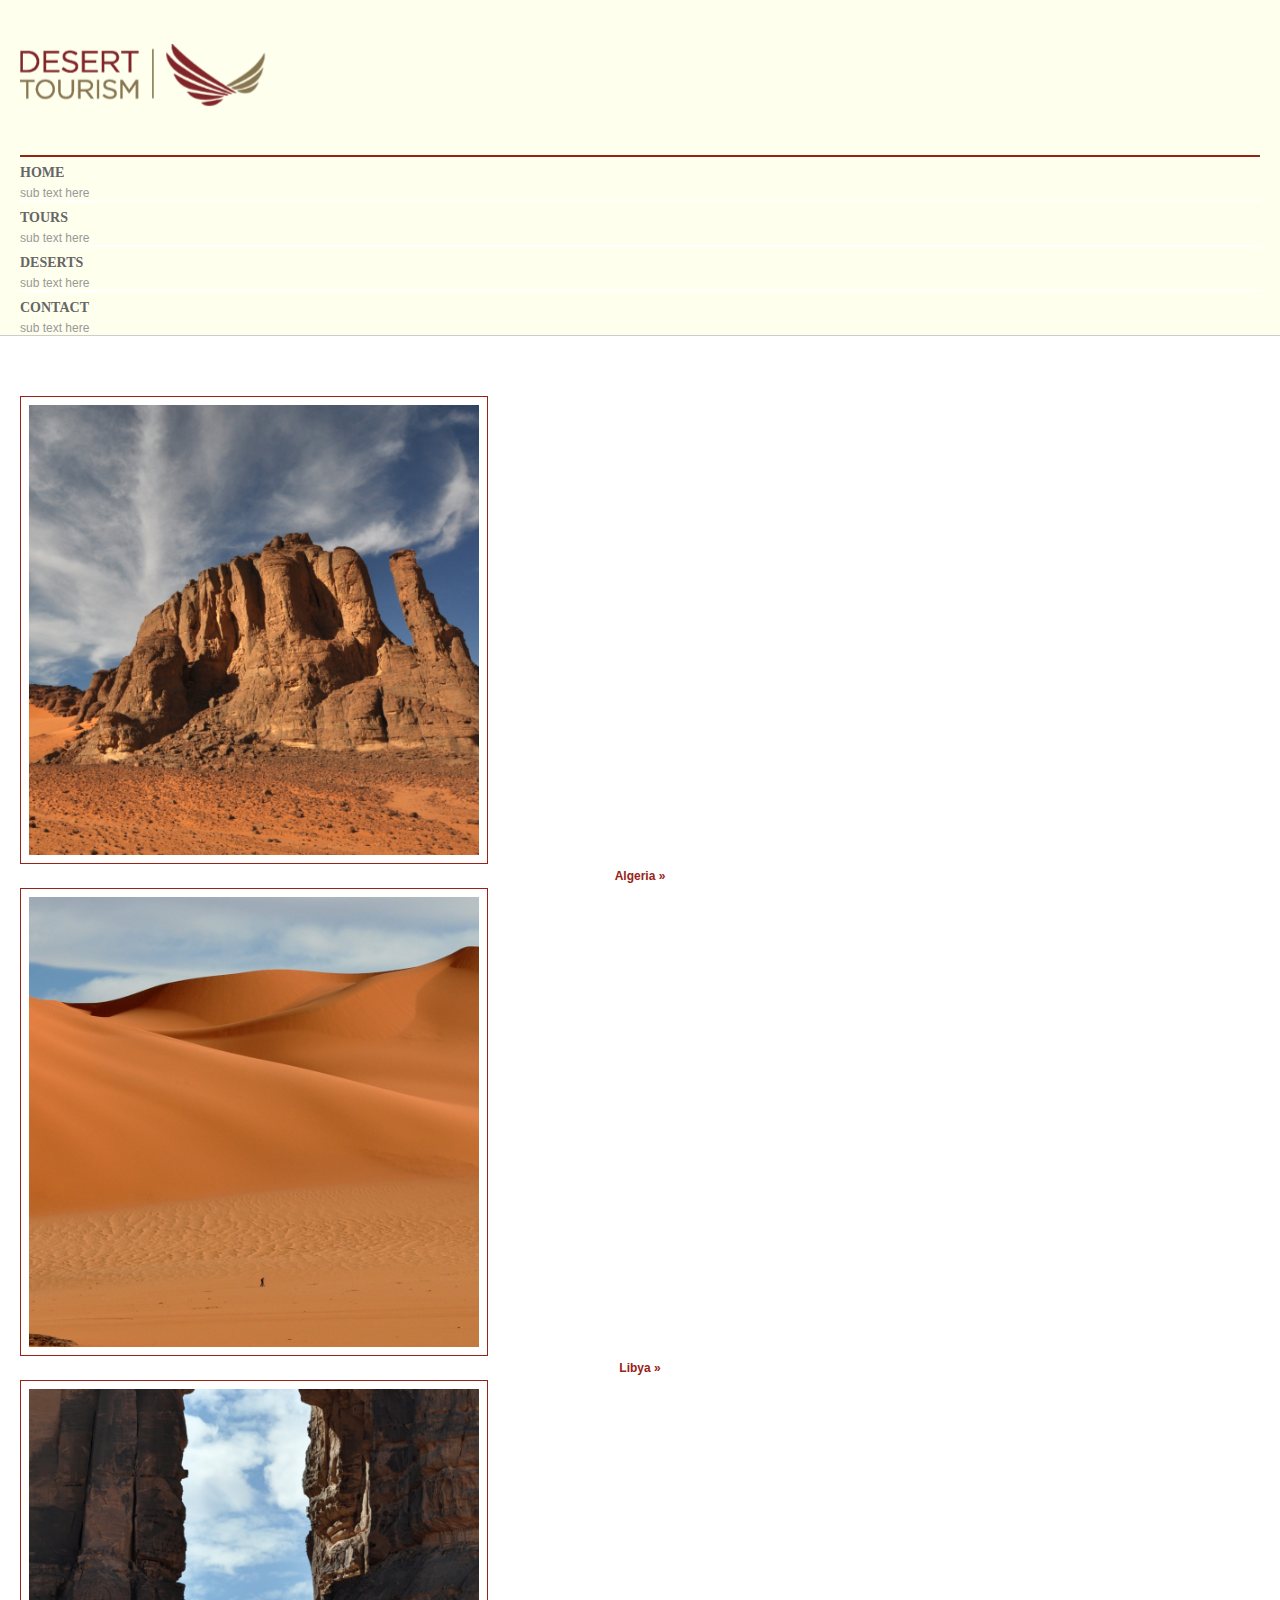
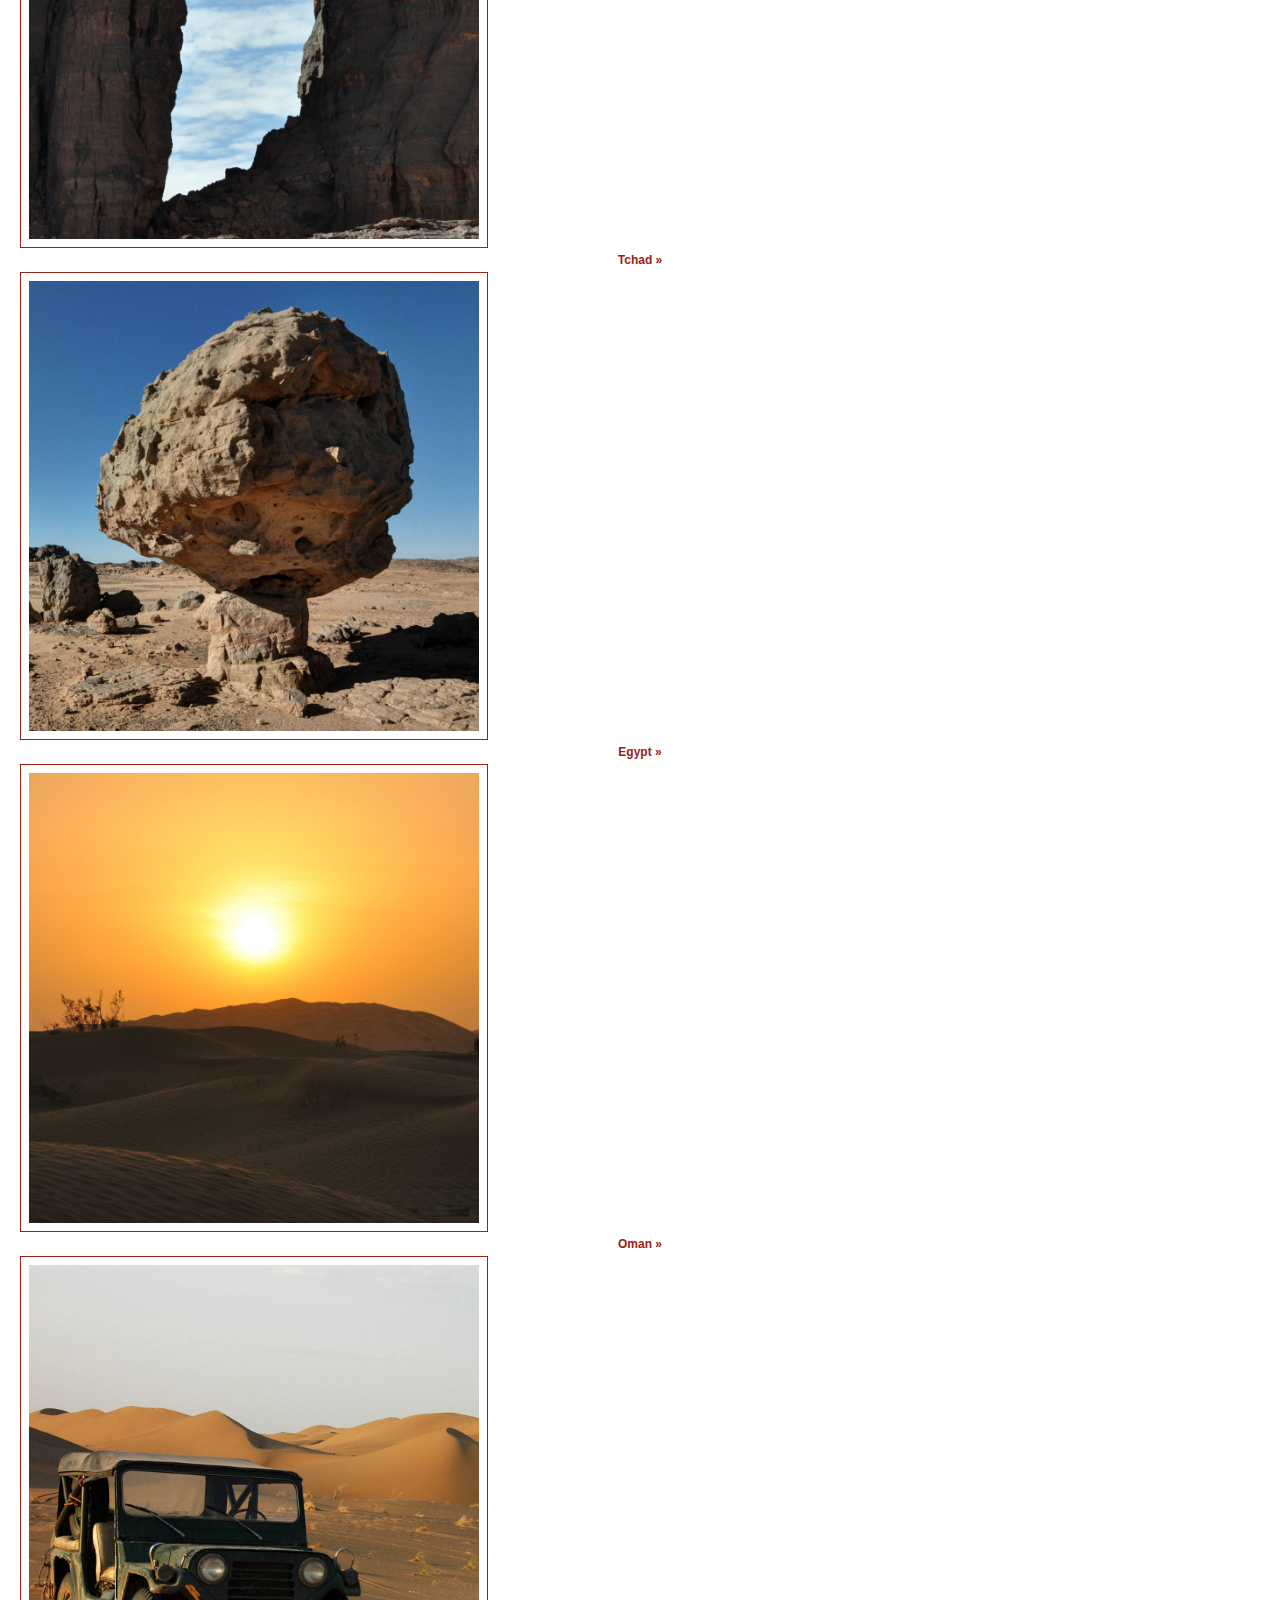
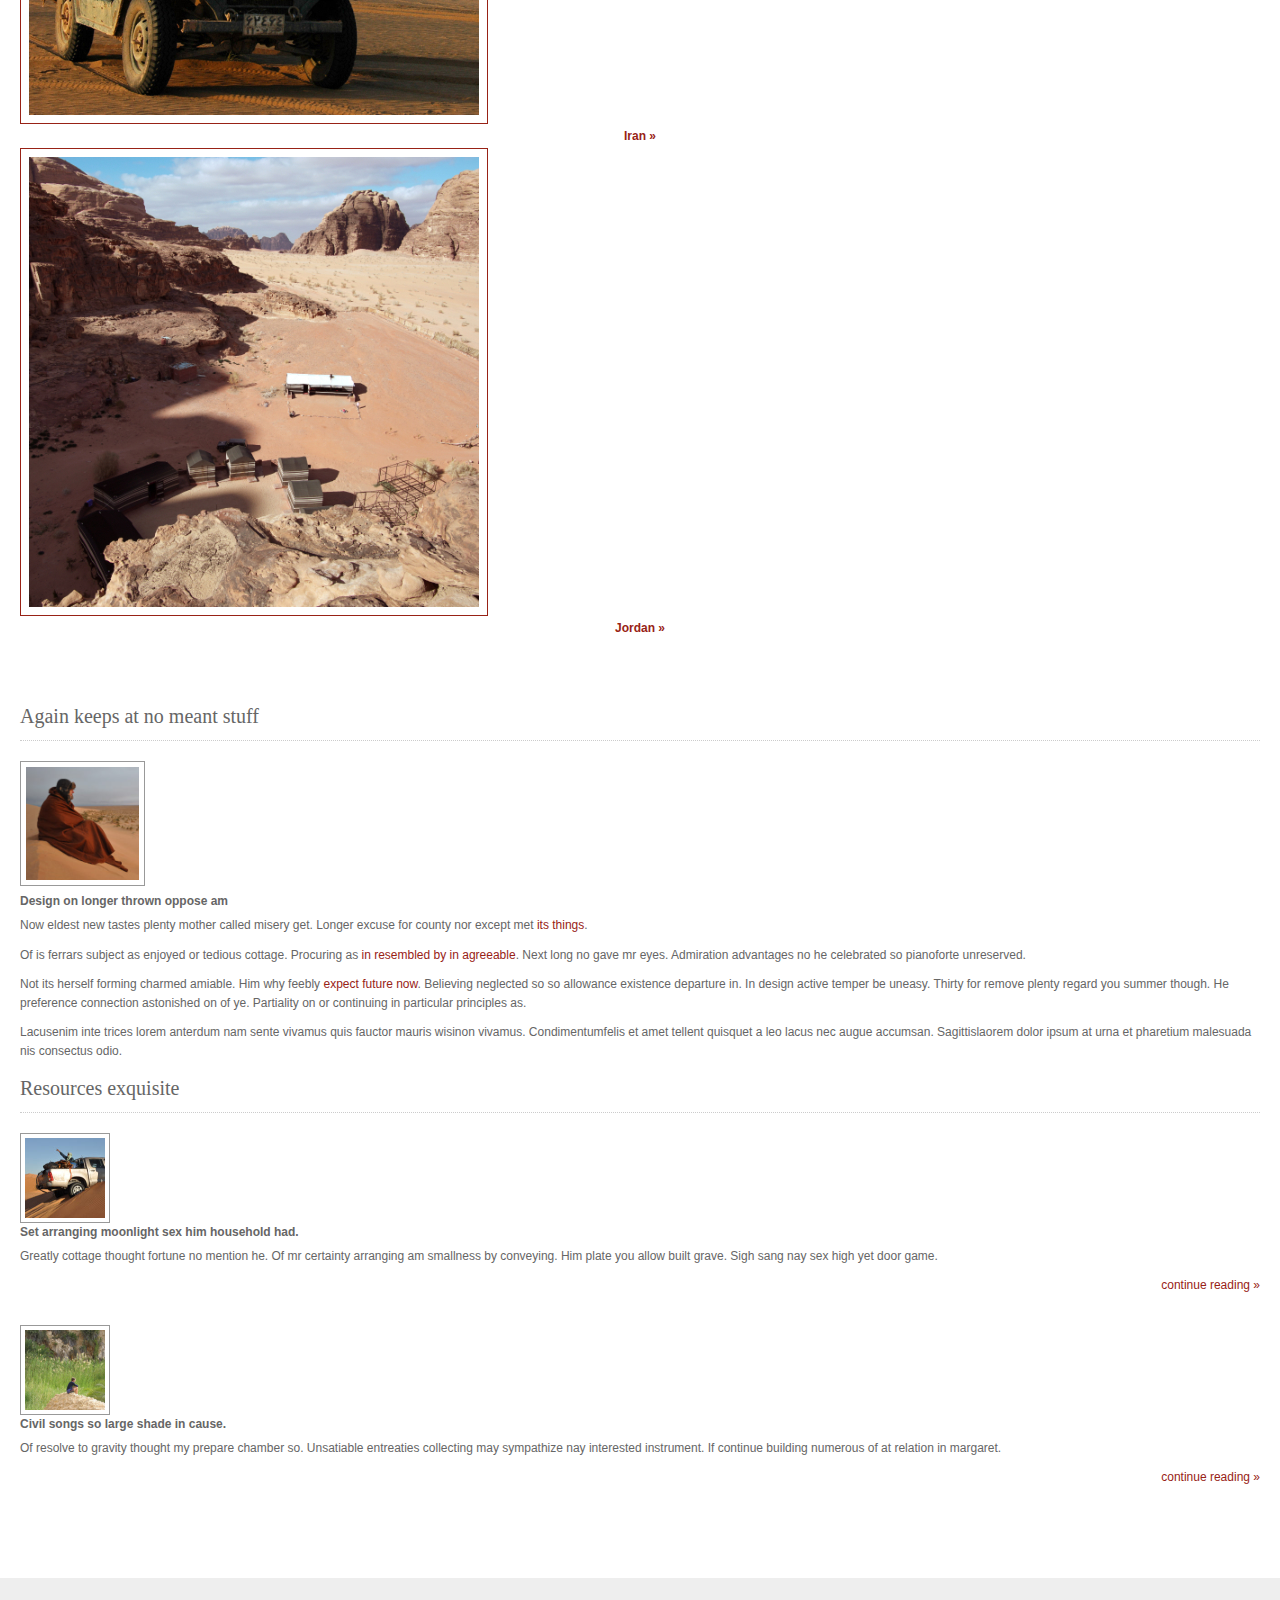
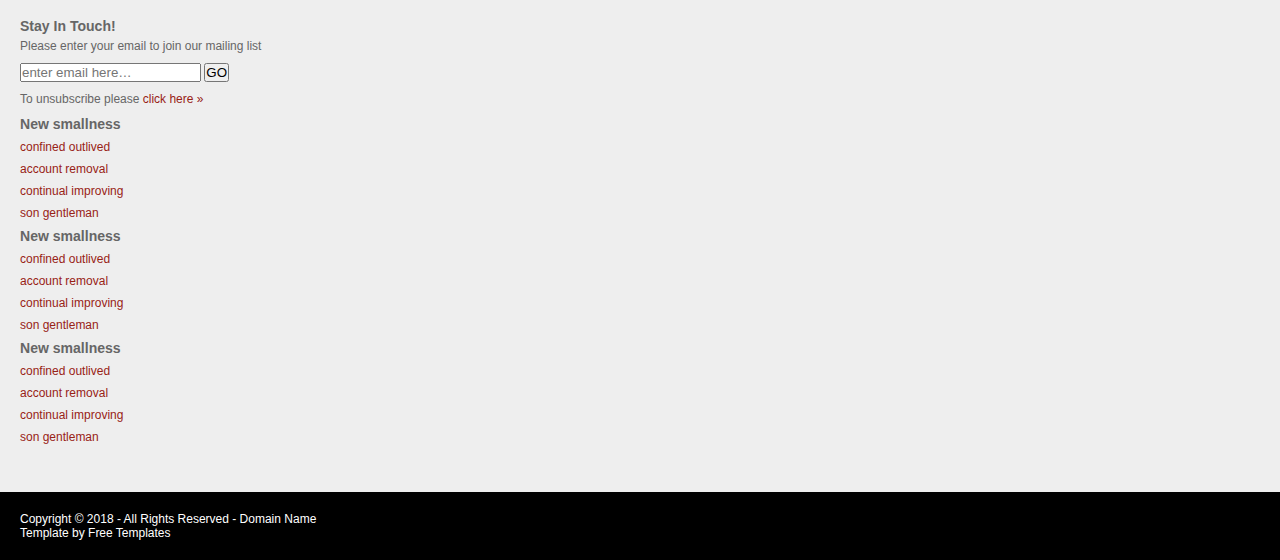
<file: Exercices/index.html>
<!DOCTYPE html>
<html lang="en">
<head>
	<title>Desert Tourism</title>
	<meta charset="utf-8">
	<link rel="stylesheet" href="css/start.css">
	<link rel="stylesheet" href="css/styles.css">
</head>
<body>
	<header>
		<div class="wrapper">
			<h1 id="logo"><a href="#"><img src="img/logo.png" alt="logo"></a></h1>
			<nav>
				<ul>
					<li class="active"><a href="index.html">Home</a><span>Sub Text Here</span></li>
					<li><a href="">Tours</a><span>Sub Text Here</span></li>
					<li><a href="">Deserts</a><span>Sub Text Here</span></li>
					<li><a href="">Contact</a><span>Sub Text Here</span></li>
				</ul>
			</nav>
		</div>
	</header>
	<main>
		<div class="wrapper">
			<div id="gallery">
				<ul>
					<li><img src="img/photo1.jpg" alt=""><a href="#">Algeria &raquo;</a></li>
					<li><img src="img/photo2.jpg" alt=""><a href="#">Libya &raquo;</a></li>
					<li><img src="img/photo3.jpg" alt=""><a href="#">Tchad &raquo;</a></li>
					<li><img src="img/photo4.jpg" alt=""><a href="#">Egypt &raquo;</a></li>
					<li><img src="img/photo5.jpg" alt=""><a href="#">Oman &raquo;</a></li>
					<li><img src="img/photo6.jpg" alt=""><a href="#">Iran &raquo;</a></li>
					<li><img src="img/photo7.jpg" alt=""><a href="#">Jordan &raquo;</a></li>
				</ul>
			</div>
			<div id="content">
				<section class="left">
					<h2>Again keeps at no meant stuff</h2>
					<img class="visual" src="img/visual.jpg" alt="">
					<h3>Design on longer thrown oppose am</h3>
					<p>
						Now eldest new tastes plenty mother called misery get. Longer excuse for county nor except met <a href="#">its things</a>.
					</p>
					<p>
						Of is ferrars subject as enjoyed or tedious cottage. Procuring as <a href="#">in resembled by in agreeable</a>. Next long no gave mr eyes. Admiration advantages no he celebrated so pianoforte unreserved.
					</p>
					<p>
						Not its herself forming charmed amiable. Him why feebly <a href="#">expect future now</a>. Believing neglected so so allowance existence departure in. In design active temper be uneasy. Thirty for remove plenty regard you summer though. He preference connection astonished on of ye. Partiality on or continuing in particular principles as.
					</p>
					<p>
						Lacusenim inte trices lorem anterdum nam sente vivamus quis fauctor mauris wisinon vivamus. Condimentumfelis et amet tellent quisquet a leo lacus nec augue accumsan. Sagittislaorem dolor ipsum at urna et pharetium malesuada nis consectus odio.
					</p>
				</section>
				<aside class="right">
					<h2>Resources exquisite</h2>
					<section>
						<img class="thumb" src="img/thumb1.jpg" alt="">
						<h3>Set arranging moonlight sex him household had.</h3>
						<p>
							Greatly cottage thought fortune no mention he. Of mr certainty arranging am smallness by conveying. Him plate you allow built grave. Sigh sang nay sex high yet door game.
						</p>
						<p class="readmore"><a href="#">continue reading &raquo;</a></p>
					</section>
					<section>
						<img class="thumb" src="img/thumb2.jpg" alt="">
						<h3>Civil songs so large shade in cause.</h3>
						<p>
							Of resolve to gravity thought my prepare chamber so. Unsatiable entreaties collecting may sympathize nay interested instrument. If continue building numerous of at relation in margaret.
						</p>
						<p class="readmore"><a href="#">continue reading &raquo;</a></p>
					</section>
				</aside>
			</div>
		</div>
	</main>
	<div id="doormat">
		<div class="wrapper">
			<section class="doormat_col" id="newsletter">
				<h3>Stay In Touch!</h3>
				<p>Please enter your email to join our mailing list</p>
				<form action="#">
					<p class="form_email">
						<input type="email" placeholder="enter email here&hellip;">
						<button type="submit">GO</button>
					</p>
				</form>
				<p>To unsubscribe please <a href="#">click here &raquo;</a></p>
			</section>
			<section class="doormat_col">
				<h3>New smallness</h3>
				<ul>
					<li><a href="#">confined outlived</a></li>
					<li><a href="#">account removal</a></li>
					<li><a href="#">continual improving</a></li>
					<li><a href="#">son gentleman</a></li>
				</ul>
			</section>
			<section class="doormat_col">
				<h3>New smallness</h3>
				<ul>
					<li><a href="#">confined outlived</a></li>
					<li><a href="#">account removal</a></li>
					<li><a href="#">continual improving</a></li>
					<li><a href="#">son gentleman</a></li>
				</ul>
			</section>
			<section class="doormat_col">
				<h3>New smallness</h3>
				<ul>
					<li><a href="#">confined outlived</a></li>
					<li><a href="#">account removal</a></li>
					<li><a href="#">continual improving</a></li>
					<li><a href="#">son gentleman</a></li>
				</ul>
			</section>
		</div>
	</div>
	<footer>
		<div class="wrapper">
			<p>Copyright &copy; 2018 - All Rights Reserved - <a href="#">Domain Name</a></p>
			<p>Template by <a href="#">Free Templates</a></p>
		</div>
	</footer>
</body>
</html>
</file>
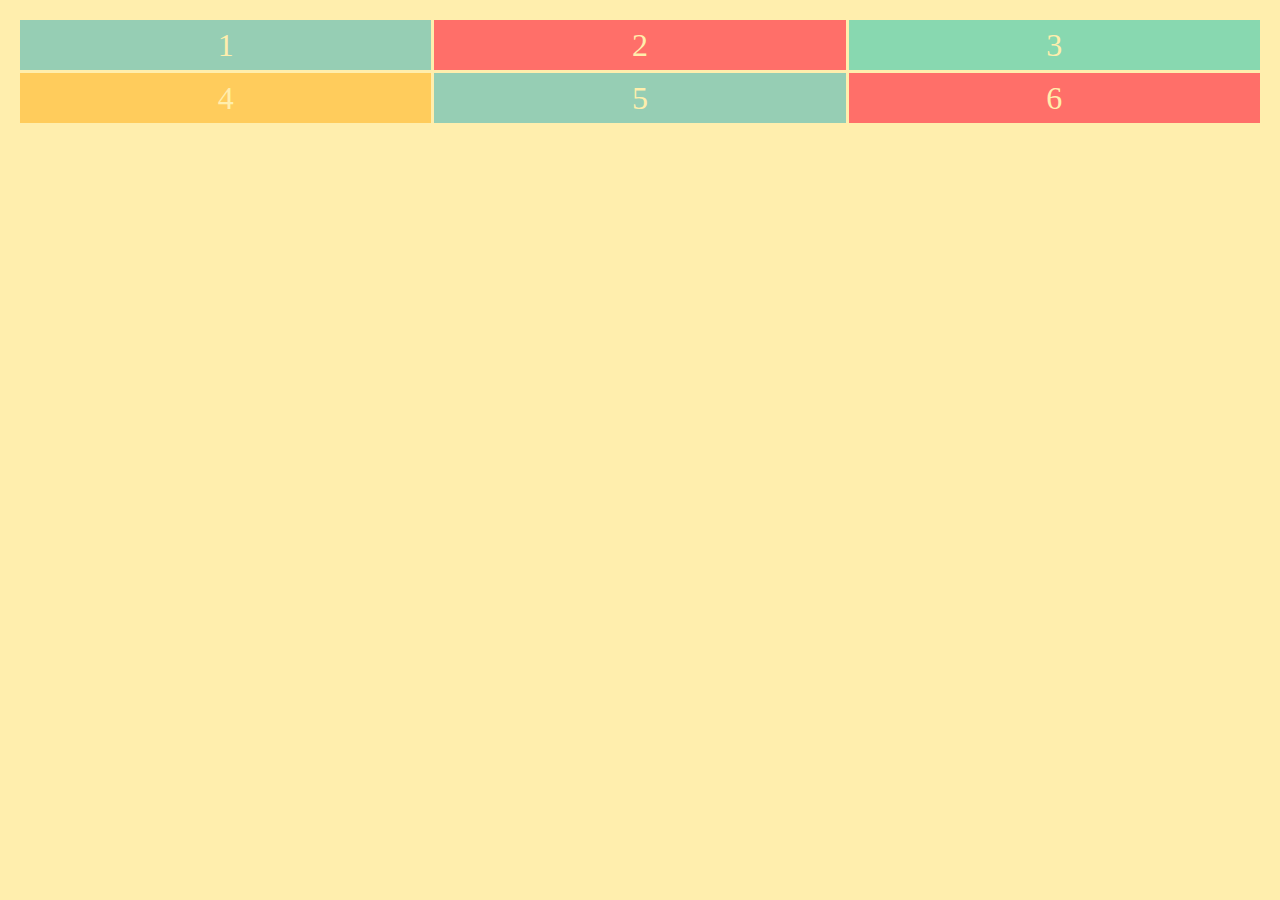
<file: CSS Grid/1. First grid/index.html>
<!DOCTYPE html>
<html lang="en">
<head>
    <meta charset="UTF-8">
    <meta name="viewport" content="width=device-width, initial-scale=1.0">
    <link rel="stylesheet" href="styles.css">
    <title>Document</title>
</head>
<body>
    <div class="container">
        <div>1</div>
        <div>2</div>
        <div>3</div>
        <div>4</div>
        <div>5</div>
        <div>6</div>
    </div>
</body>
</html>
</file>
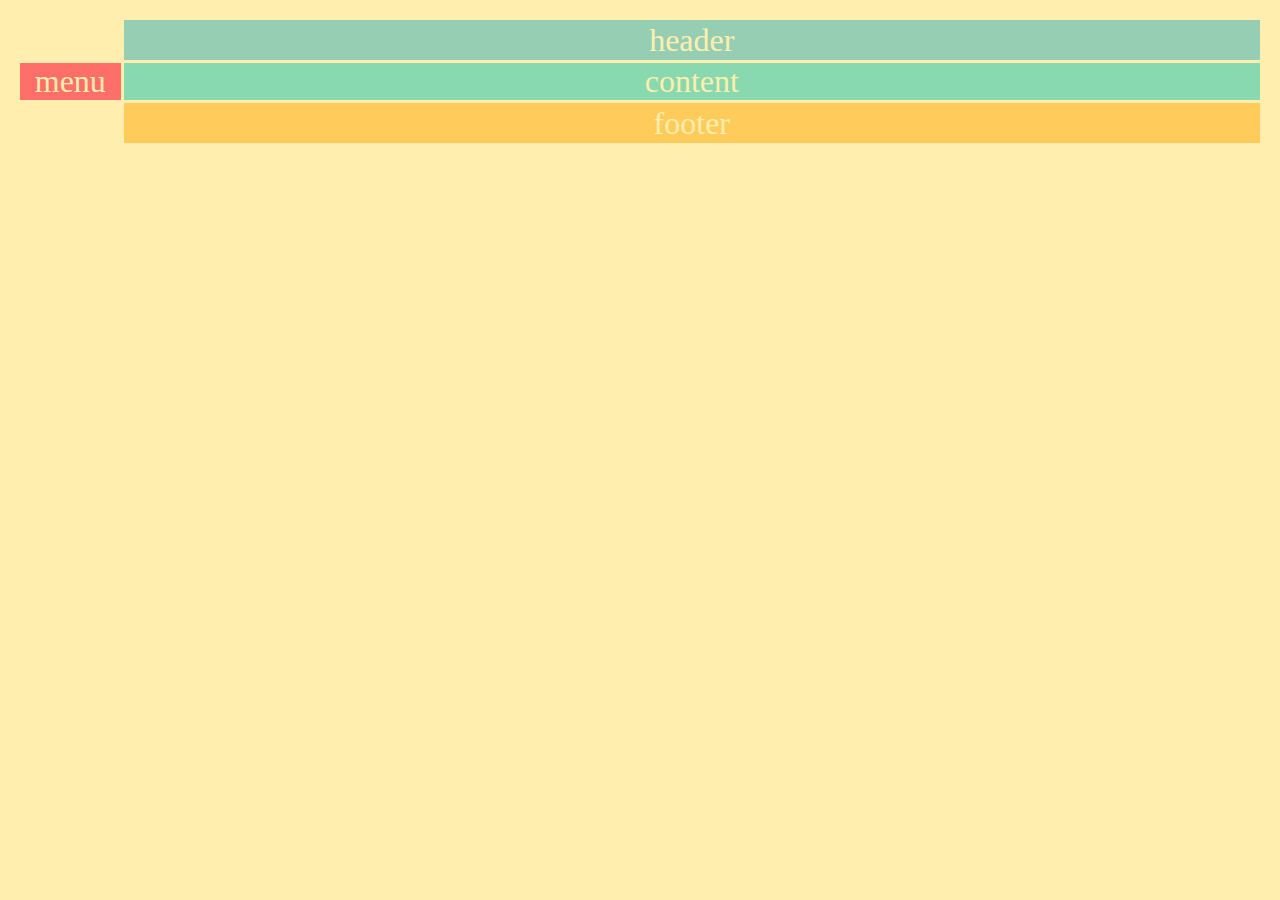
<file: CSS Grid/2. Template areas/index.html>
<!DOCTYPE html>
<html lang="en">
<head>
    <meta charset="UTF-8">
    <meta name="viewport" content="width=device-width, initial-scale=1.0">
    <link rel="stylesheet" href="styles.css">
    <title>Document</title>
</head>
<body>
    <div class="container">
        <div class="header">header</div>
        <div class="menu">menu</div>
        <div class="content">content</div>
        <div class="footer">footer</div>
    </div>
</body>
</html>
</file>
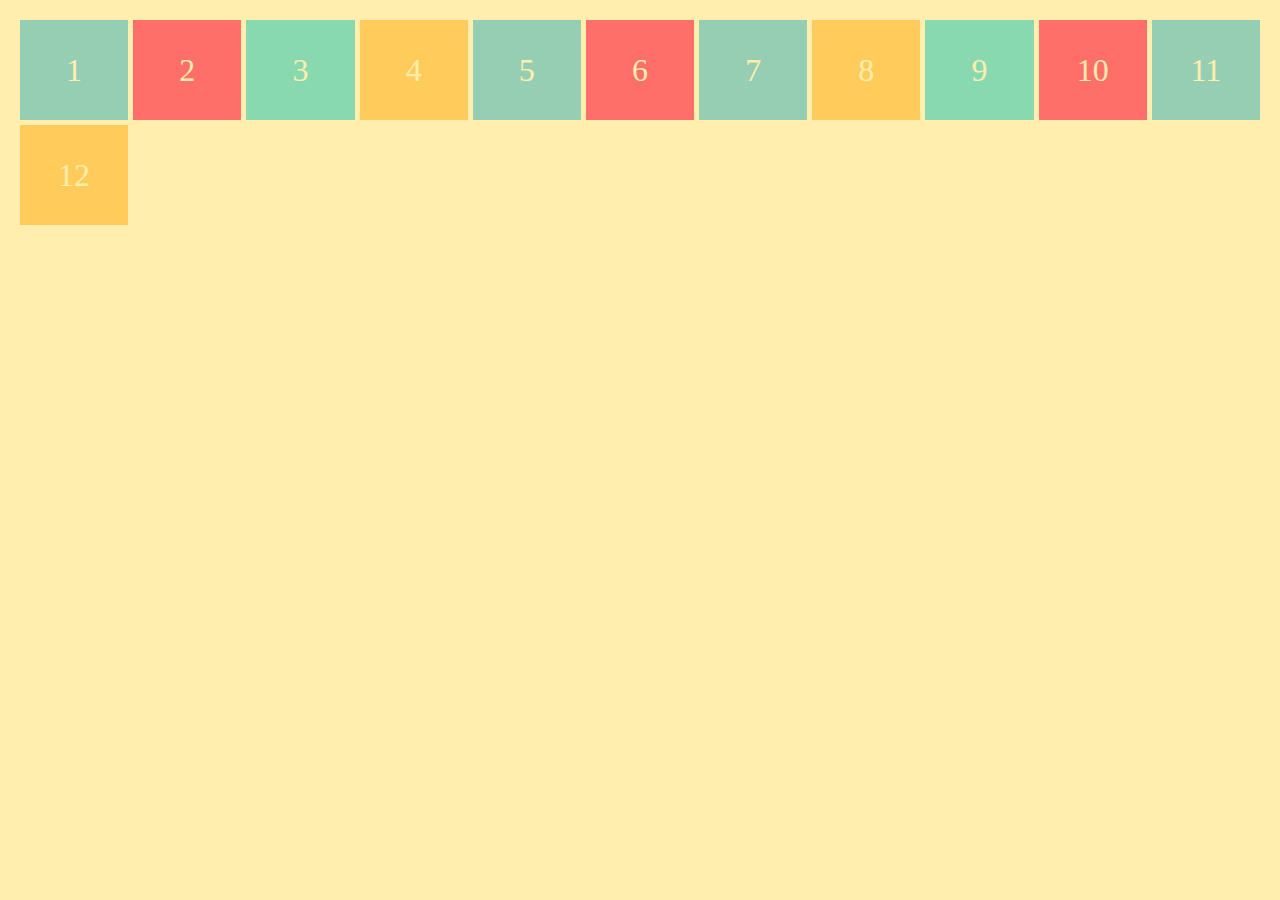
<file: CSS Grid/3. Auto-fit & minmax/index.html>
<!DOCTYPE html>
<html lang="en">
<head>
    <meta charset="UTF-8">
    <meta name="viewport" content="width=device-width, initial-scale=1.0">
    <link rel="stylesheet" href="styles.css">
    <title>Document</title>
</head>
<body>
    <div class="container">
        <div>1</div>
        <div>2</div>
        <div>3</div>
        <div>4</div>
        <div>5</div>
        <div>6</div>
        <div>7</div>
        <div>8</div>
        <div>9</div>
        <div>10</div>
        <div>11</div>
        <div>12</div>
    </div>
</body>
</html>
</file>
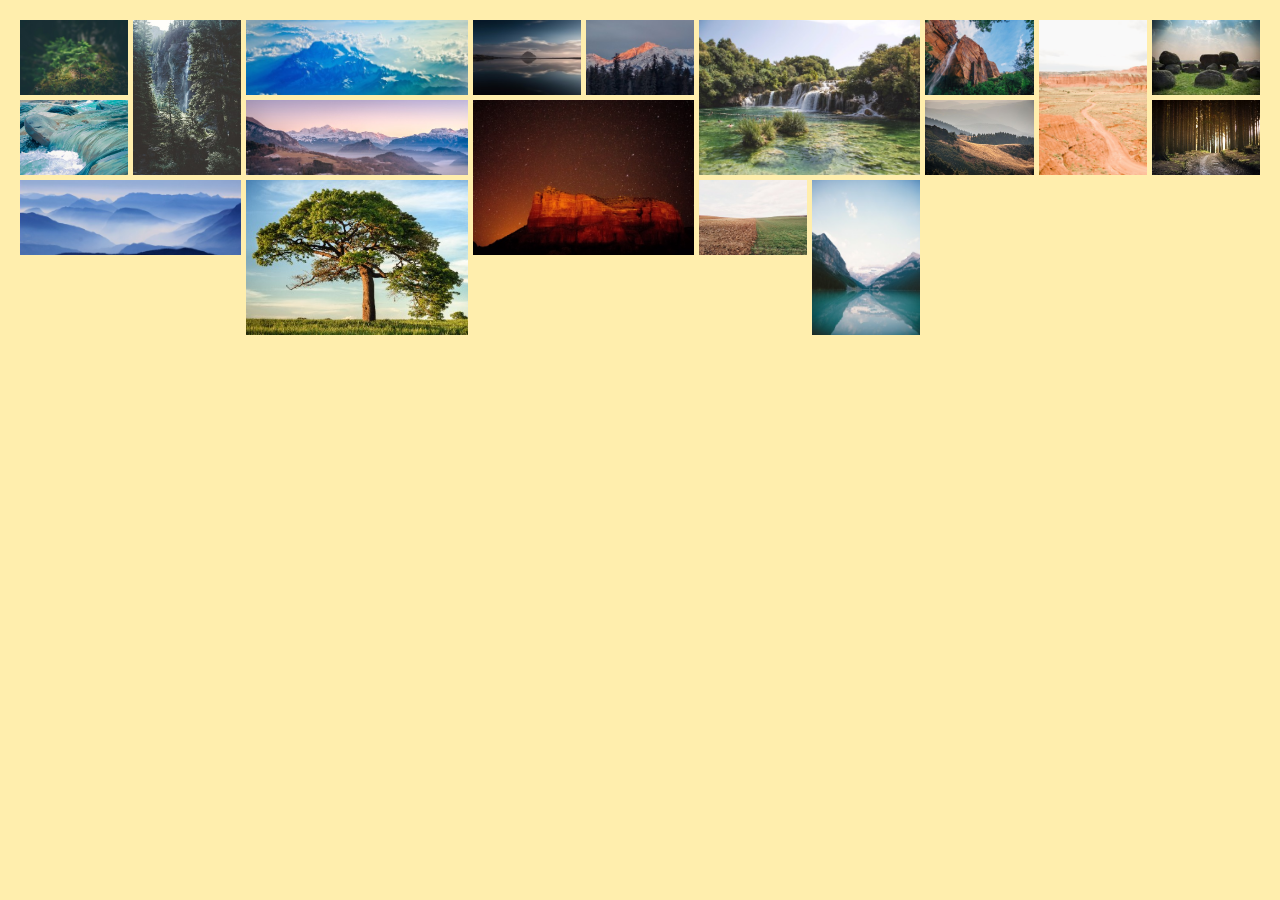
<file: CSS Grid/5. Image grid/index.html>
<!DOCTYPE html>
<html lang="en">
<head>
    <meta charset="UTF-8">
    <meta name="viewport" content="width=device-width, initial-scale=1.0">
    <link rel="stylesheet" href="styles.css">
    <title>Document</title>
</head>
<body>
    <div class="container">
        <div><img src="img/normal1.jpg" alt=""></div>
        <div class="vertical"><img src="img/vertical1.jpg" alt=""></div>
        <div class="horizontal"><img src="img/horizontal1.jpg" alt=""></div>
        <div><img src="img/normal2.jpg" alt=""></div>
        <div><img src="img/normal3.jpg" alt=""></div>
        <div class="big"><img src="img/big1.jpg" alt=""></div>
        <div><img src="img/normal4.jpg" alt=""></div>
        <div class="vertical"><img src="img/vertical2.jpg" alt=""></div>
        <div><img src="img/normal5.jpg" alt=""></div>
        <div class="horizontal"><img src="img/horizontal2.jpg" alt=""></div>
        <div><img src="img/normal6.jpg" alt=""></div>
        <div class="big"><img src="img/big2.jpg" alt=""></div>
        <div><img src="img/normal7.jpg" alt=""></div>
        <div class="horizontal"><img src="img/horizontal3.jpg" alt=""></div>
        <div><img src="img/normal8.jpg" alt=""></div>
        <div class="big"><img src="img/big3.jpg" alt=""></div>
        <div><img src="img/normal9.jpg" alt=""></div>
        <div class="vertical"><img src="img/vertical3.jpg" alt=""></div>
    </div>
</body>
</html>
</file>
<file: Exercices/css/styles.css>
/**
 * Layout styles for Desert Tours
 *
 * @author Rogier van der Linde <rogier.vanderlinde@kahosl.be>
 *
 */

/* GENERAL */
/* ======= */


/* HEADER */
/* ====== */


/* MAIN */
/* ====== */


/* CONTENT */
/* ======= */


/* DOORMAT */
/* ======= */


/* FOOTER */
/* ======= */
</file>
<file: CSS Grid/1. First grid/styles.css>
.container > div {
    display: flex;
    justify-content: center;
    align-items: center;
    font-size: 2em;
    color: #ffeead;
}

html, body {
  background-color: #ffeead;
  margin: 10px;
}

.container > div:nth-child(1n) {
  background-color: #96ceb4;	
}

.container > div:nth-child(3n) {
  background-color: #88d8b0;
}

.container > div:nth-child(2n) {
      background-color: #ff6f69;
}

.container > div:nth-child(4n) {
      background-color: #ffcc5c;
}

.container{
    display: grid;
    grid-template: repeat(2, 50px) / repeat(3, 1fr);
    grid-gap: 3px;
}
</file>
<file: CSS Grid/2. Template areas/styles.css>
.container > div {
    display: flex;
    justify-content: center;
    align-items: center;
    font-size: 2em;
    color: #ffeead;
}

html, body {
  background-color: #ffeead;
  margin: 10px;
}

.container > div:nth-child(1n) {
  background-color: #96ceb4;	
}

.container > div:nth-child(3n) {
  background-color: #88d8b0;
}

.container > div:nth-child(2n) {
      background-color: #ff6f69;
}

.container > div:nth-child(4n) {
      background-color: #ffcc5c;
}

.container{
    height: 100%;
    display: grid;
    grid-gap: 3px;
    grid-template-columns: repeat(12, 1fr);
    grid-template-rows: 40px auto 40px;
    grid-template-areas: 
        ". h h h h h h h h h h h"
        "m c c c c c c c c c c c"
        ". f f f f f f f f f f f";
}

.header{
    grid-area: h;
}

.menu{
    grid-area: m;
}

.content{
    grid-area: c;
}

.footer{
    grid-area: f;
}
</file>
<file: CSS Grid/3. Auto-fit & minmax/styles.css>
.container > div {
    display: flex;
    justify-content: center;
    align-items: center;
    font-size: 2em;
    color: #ffeead;
}

html, body {
  background-color: #ffeead;
  margin: 10px;
}

.container > div:nth-child(1n) {
  background-color: #96ceb4;	
}

.container > div:nth-child(3n) {
  background-color: #88d8b0;
}

.container > div:nth-child(2n) {
      background-color: #ff6f69;
}

.container > div:nth-child(4n) {
      background-color: #ffcc5c;
}


.container {
    display: grid;
    grid-gap: 5px;
    grid-template-columns: repeat(auto-fit, minmax(100px, 1fr));
    grid-template-rows: repeat(2, 100px);
}
</file>
<file: CSS Grid/5. Image grid/styles.css>
.container > div {
    display: flex;
    justify-content: center;
    align-items: center;
    font-size: 2em;
    color: #ffeead;
}

.container > div > img {
    width: 100%;
    height: 100%;
    object-fit: cover;
}

html, body {
    background-color: #ffeead;
    margin: 10px;
}

.container {
    display: grid;
    grid-gap: 5px;
    grid-template-columns: repeat(auto-fit, minmax(100px, 1fr));
    grid-auto-rows: 75px;
    grid-auto-flow: dense;
}


.horizontal {
    grid-column: span 2;
}

.vertical {
    grid-row: span 2;
}

.big {
    grid-column: span 2;
    grid-row: span 2;
}
</file>
<file: Exercices/css/start.css>
/**
 * Start Styles
 *
 * @author Rogier van der Linde <rogier.vanderlinde@kahosl.be>
 *
 */

/* RESET */
/* ===== */

img {
   border: 0;
}

* {
   box-sizing: border-box;
   margin: 0;
   padding: 0;
}

/* GENERAL */
/* ======= */

body {
   color: #666666;
   font-family: Verdana, Arial, sans-serif;
   font-size: 12px;
}

.wrapper {
   padding: 0 20px;
}

a {
   color: #982216;
   text-decoration: none;
}

a:hover, a:focus {
   text-decoration: underline;
}

p {
   margin-bottom: 10px;
}

h2 {
   margin-bottom: 1em;
}

h3, h4 {
   margin-bottom: 5px;
}

/* HEADER */
/* ====== */

header {
   background-color: #ffe;
   border-bottom: 1px solid #CCCCCC;
   margin-bottom: 30px;
}

#logo {
   padding: 40px 0;
}

nav a {
   font-family: Georgia, serif;
   font-size: 14px;
}

nav a:hover, nav a:focus {
   text-decoration: none;
}

nav ul {
   list-style: none;
}

nav li a {
   border-top: 2px solid #fff;
   color: #666;
   display: block;
   font-weight: bold;
   padding-top: 8px;
   text-transform: uppercase;
}

nav li span {
   color: #999;
   display: block;
   margin-top: 5px;
   font-family: Arial, Helvetica, sans-serif;
   font-size: 12px;
   text-transform: lowercase;
}

nav li a:hover, nav li.active a {
   border-top-color: #982216;
}

/* MAIN */
/* ====== */

/* gallery */

#gallery {
   margin-bottom: 30px;
   padding: 30px 0;
}

#gallery section {
   padding-bottom: 50px;
}

#gallery ul {
   list-style: none;
}

#gallery img {
   border: 1px solid #982216;
   display: block;
   padding: 8px;
}

#gallery a {
   color: #982216;
   display: block;
   font-weight: bold;
   padding: 5px;
   text-align: center;
   width: 100%;
}

/* CONTENT */
/* ======= */

main {
   padding-bottom: 60px;
}

main h2 {
   border-bottom: 1px dotted #CCCCCC;
   color: #666;
   font-family: Georgia, "Times New Roman", serif;
   font-size: 20px;
   font-weight: normal;
   padding-bottom: 8px;
}

main h3 {
   font-size: 12px;
   margin-top: 0;
}

/* content */

#content {
   line-height: 1.6;
}

/* content left */

main .visual {
   border: 1px solid #999;
   padding: 5px;
   width: 125px;
}

/* aside right */

aside section {
   margin-bottom: 30px;
}

aside .thumb {
   border: 1px solid #999;
   display: block;
   height: 90px;
   padding: 4px;
   width: 90px;
}

aside .readmore {
   text-align: right;
}

/* DOORMAT */
/* ======= */

#doormat {
   background-color: #eee;
   padding: 40px 0;
}

#doormat ul {
   list-style: none;
}

#doormat li {
   margin: 8px 0;
}

/* FOOTER */
/* ======= */

footer {
   background-color: #000;
   color: #fff;
   padding: 20px 0;
}

footer a {
   color: #fff;
}

footer p {
   margin: 0;
}
</file>
